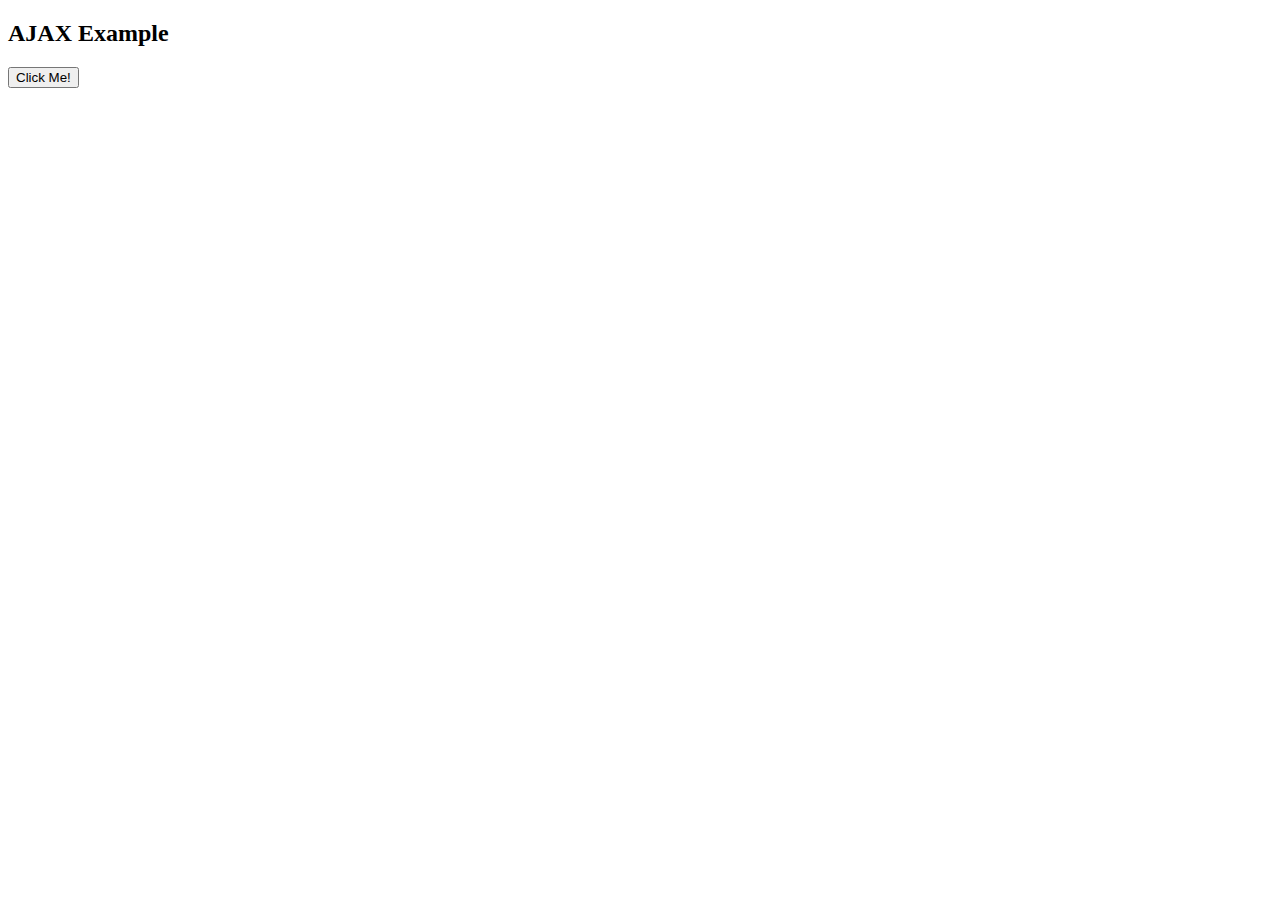
<file: Ajax/index.html>
<!DOCTYPE html>
<html>
<head>
    <title>AJAX Example</title>
</head>
<body>
    <h2>AJAX Example</h2>
    <button onclick="loadData()">Click Me!</button>
    <div id="result"></div>

    <script>
        function loadData() {
            // Step 1: Create a new XMLHttpRequest object
            var xhttp = new XMLHttpRequest();

            // Step 2: Define what happens when the response is ready
            xhttp.onreadystatechange = function() {
                if (this.readyState == 4 && this.status == 200) {
                    // Step 5: Update the page with the response
                    document.getElementById("result").innerHTML = this.responseText;
                }
            };

            // Step 3: Specify the request
            xhttp.open("GET", "data.txt", true); // true = asynchronous

            // Step 4: Send the request
            xhttp.send();
        }
    </script>
</body>
</html>
</file>
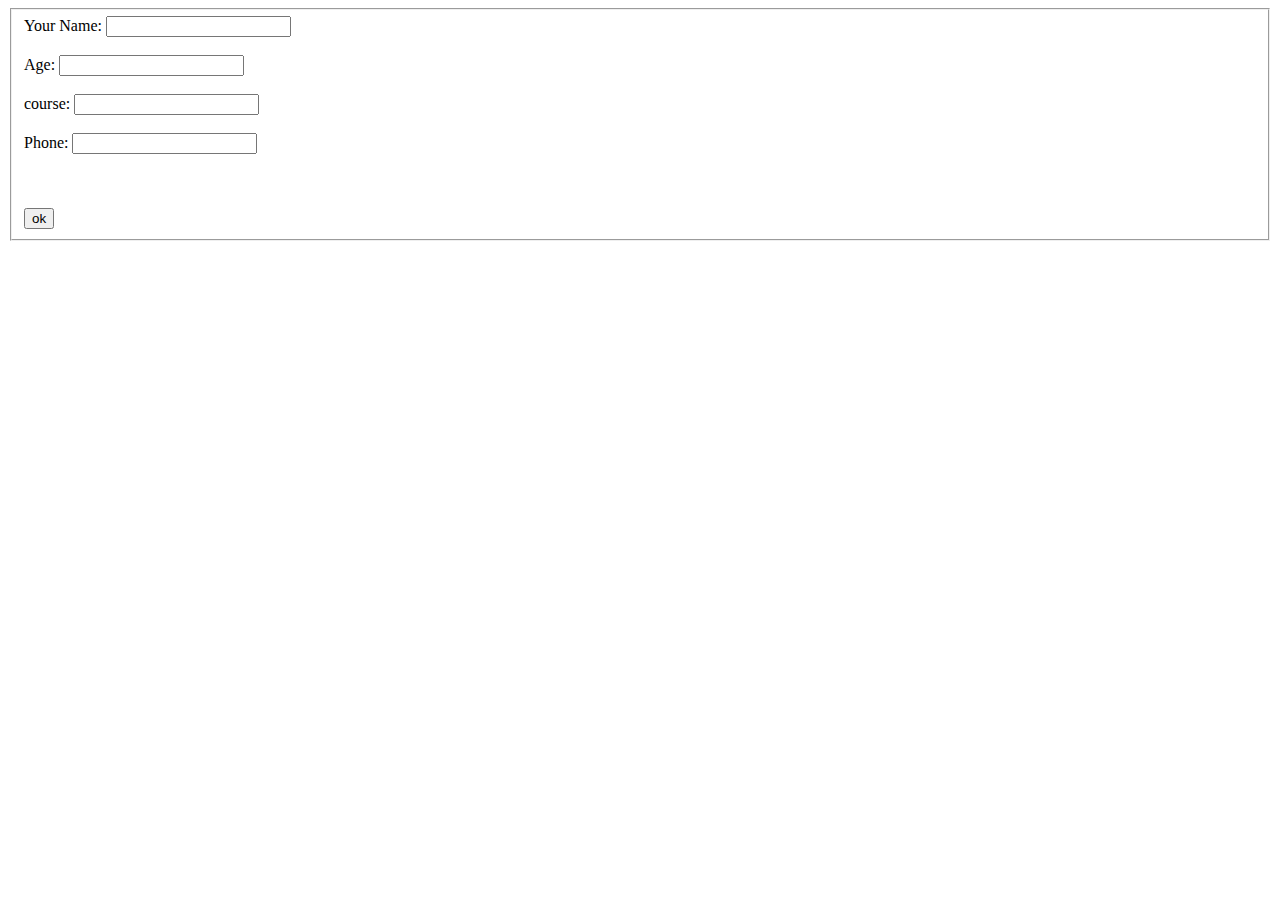
<file: DataBase/index.html>
<!DOCTYPE html>
<html lang="en">
<head>
    <meta charset="UTF-8">
    <meta name="viewport" content="width=device-width, initial-scale=1.0">
    <title>form</title>
</head>
<body>
    <form action="home.php" method="post">
    <fieldset>
       
    <label for="name" >Your Name:</label>
    <input type="text" name="name" ><br><br>
         <label for="age" >Age:</label>
    <input type="number" name="age"><br> <br>
    <label for="course" >course:</label>
    <input type="text" name= "course"><br><br>
    <label for="phone">Phone:</label>
    <input type="text" name= "phone" ><br><br>
    <br><br>
    <input type="submit" value="ok">
    </fieldset>

    </form>

</body>
</html>
</file>
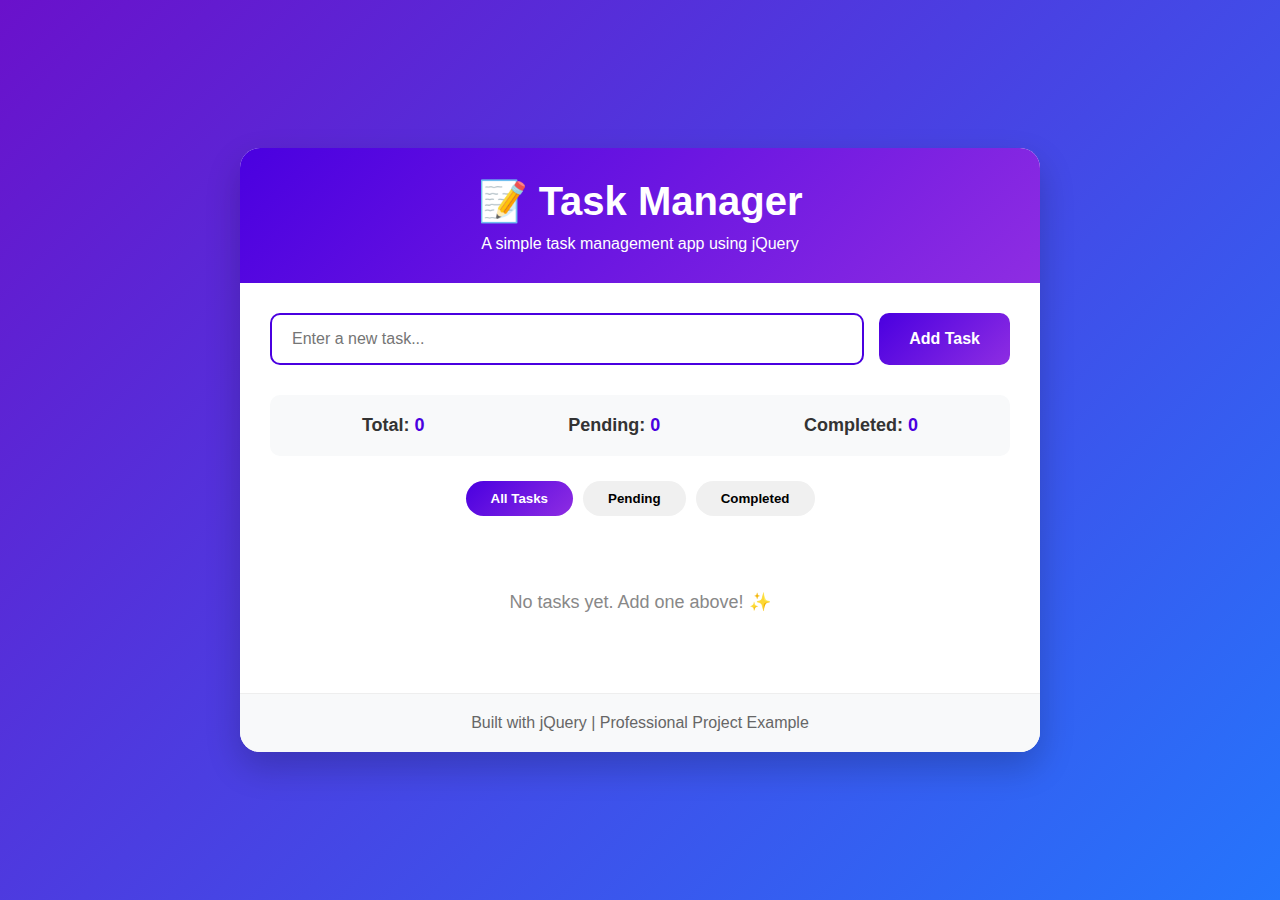
<file: LearnJquery/index.html>
<!DOCTYPE html>
<html lang="en">
<head>
    <meta charset="UTF-8">
    <meta name="viewport" content="width=device-width, initial-scale=1.0">
    <title>jQuery Task Manager</title>
    <link rel="stylesheet" href="style.css">
    <script src="https://code.jquery.com/jquery-3.6.0.min.js"></script>
</head>
<body>
    <div class="container">
        <header>
            <h1>📝 Task Manager</h1>
            <p>A simple task management app using jQuery</p>
        </header>

        <div class="app-container">
            <!-- Input Section -->
            <div class="input-section">
                <input type="text" id="taskInput" placeholder="Enter a new task...">
                <button id="addTaskBtn" class="btn-primary">Add Task</button>
            </div>

            <!-- Task Stats -->
            <div class="stats">
                <span>Total: <span id="totalTasks">0</span></span>
                <span>Pending: <span id="pendingTasks">0</span></span>
                <span>Completed: <span id="completedTasks">0</span></span>
            </div>

            <!-- Filter Buttons -->
            <div class="filters">
                <button class="filter-btn active" data-filter="all">All Tasks</button>
                <button class="filter-btn" data-filter="pending">Pending</button>
                <button class="filter-btn" data-filter="completed">Completed</button>
            </div>

            <!-- Task List -->
            <ul id="taskList" class="task-list">
                <!-- Tasks will be added here dynamically -->
            </ul>

            <!-- Empty State -->
            <div id="emptyState" class="empty-state">
                <p>No tasks yet. Add one above! ✨</p>
            </div>
        </div>

        <footer>
            <p>Built with jQuery | Professional Project Example</p>
        </footer>
    </div>

    <script src="script.js"></script>
</body>
</html>
</file>
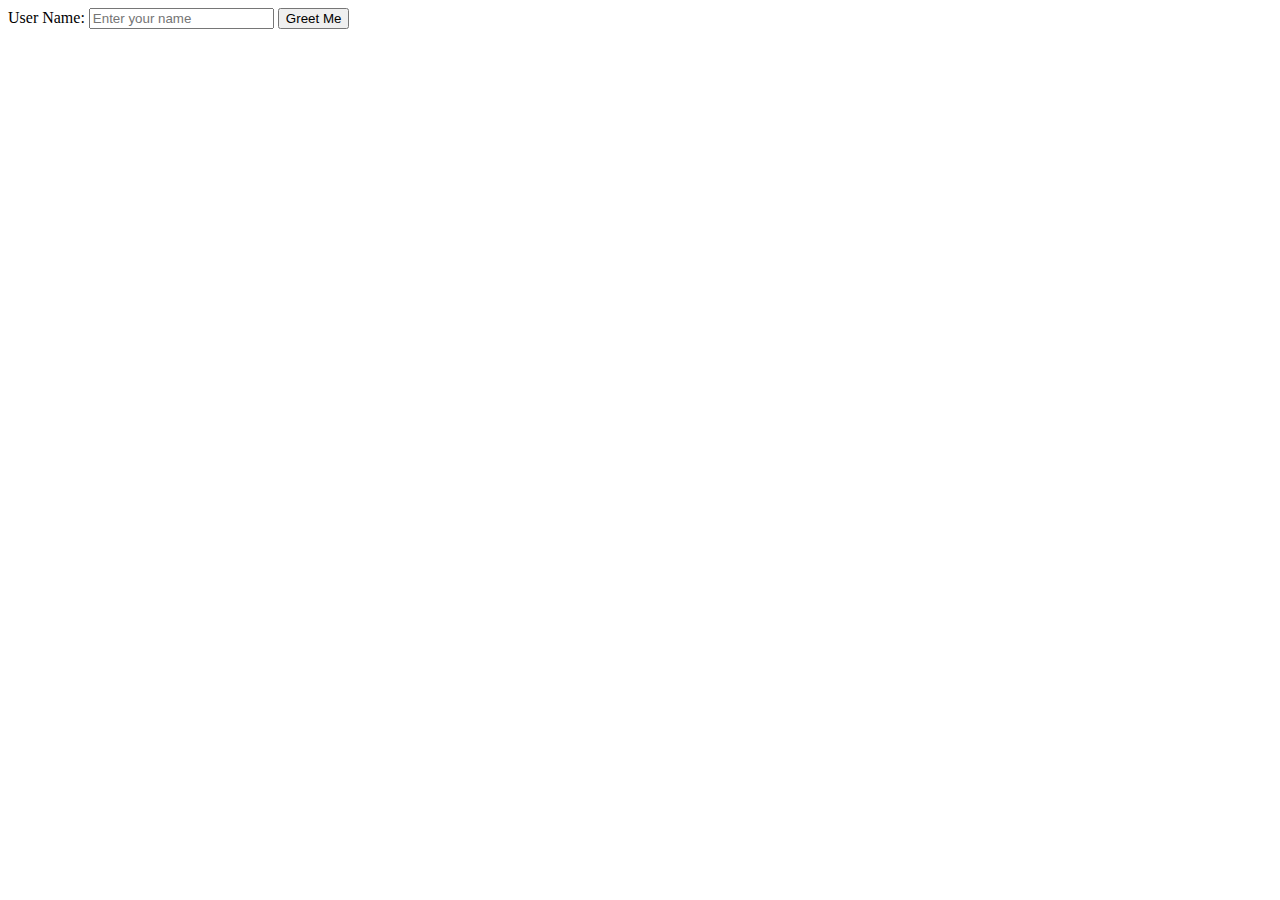
<file: greet.html>
<!DOCTYPE html>
<html lang="en">

<head>
    <title>Document</title>
</head>

<body>
    <form action="greet.php" method="post"></form>
    <label for="name">User Name:</label>
    <input type="text" id="name" placeholder="Enter your name ">

    <input type="submit" value="Greet Me">
</body>

</html>
</file>
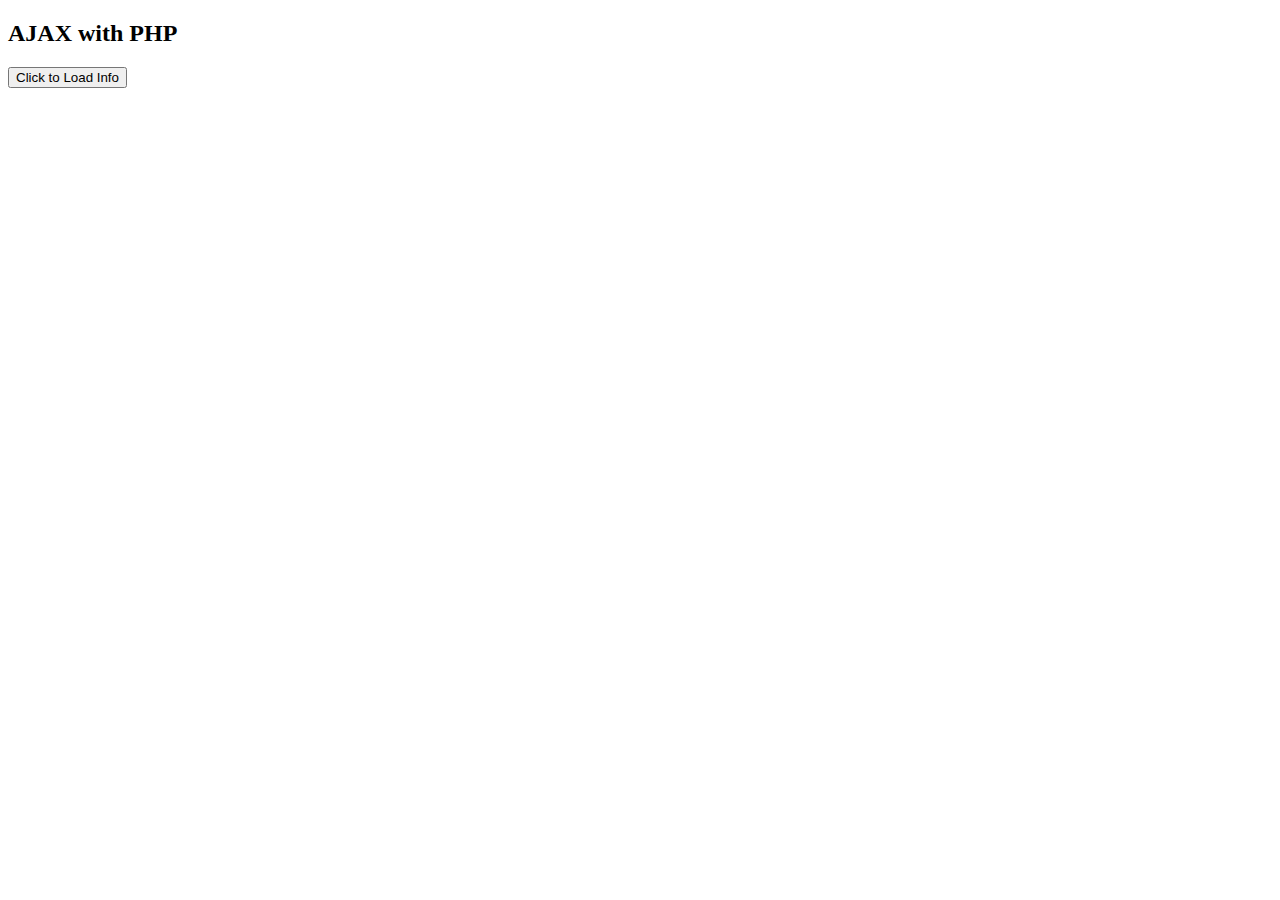
<file: Ajax/ajax+php.html>
<!DOCTYPE html>
<html>
<head>
    <title>AJAX + PHP Example</title>
</head>
<body>
    <h2>AJAX with PHP</h2>
    <button onclick="loadData()">Click to Load Info</button>
    <div id="result"></div>

    <script>
        function loadData() {
            var xhttp = new XMLHttpRequest();

            xhttp.onreadystatechange = function() {
                if (this.readyState == 4 && this.status == 200) {
                    document.getElementById("result").innerHTML = this.responseText;
                }
            };

            xhttp.open("GET", "data.php", true);  // Request PHP file
            xhttp.send();
        }
    </script>
</body>
</html>
</file>
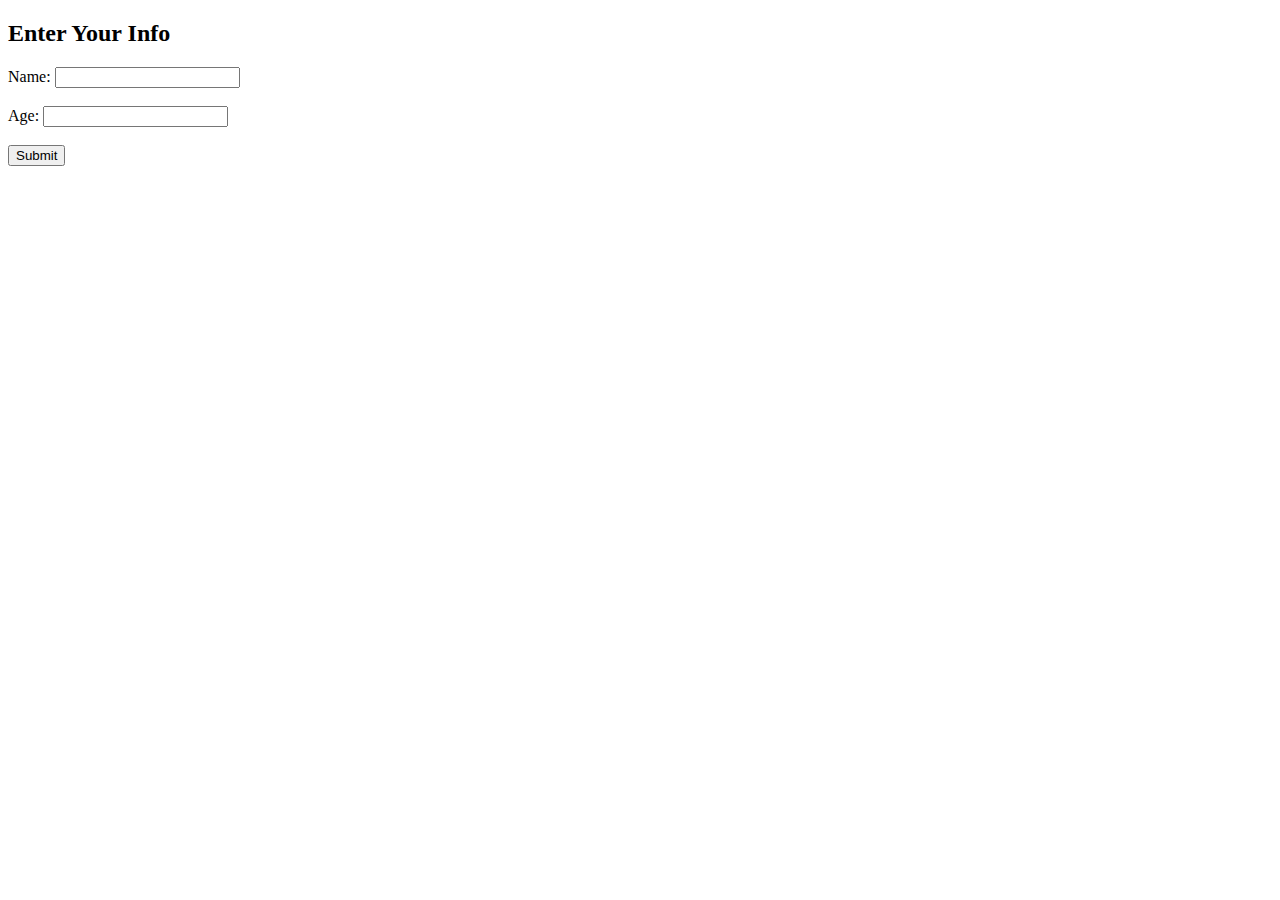
<file: Ajax/AjaxWithPhponForm.html>
<!DOCTYPE html>
<html>
<head>
    <title>AJAX Form Example</title>
</head>
<body>
    <h2>Enter Your Info</h2>
    Name: <input type="text" id="name"><br><br>
    Age: <input type="number" id="age"><br><br>
    <button onclick="submitData()">Submit</button>

    <div id="result" style="margin-top:20px; font-weight:bold;"></div>

    <script>
        function submitData() {
            // Get values from input
            var name = document.getElementById("name").value;
            var age = document.getElementById("age").value;

            // Create AJAX object
            var xhttp = new XMLHttpRequest();

            // When server responds
            xhttp.onreadystatechange = function() {
                if (this.readyState == 4 && this.status == 200) {
                    document.getElementById("result").innerHTML = this.responseText;
                }
            };

            // Send data to PHP using GET
            xhttp.open("GET", "process.php?name=" + name + "&age=" + age, true);
            xhttp.send();
        }
    </script>
</body>
</html>
</file>
<file: LearnJquery/style.css>
* {
    margin: 0;
    padding: 0;
    box-sizing: border-box;
    font-family: 'Segoe UI', Tahoma, Geneva, Verdana, sans-serif;
}

body {
    background: linear-gradient(135deg, #6a11cb 0%, #2575fc 100%);
    min-height: 100vh;
    display: flex;
    justify-content: center;
    align-items: center;
    padding: 20px;
}

.container {
    width: 100%;
    max-width: 800px;
    background: white;
    border-radius: 20px;
    box-shadow: 0 15px 35px rgba(0, 0, 0, 0.2);
    overflow: hidden;
}

header {
    background: linear-gradient(135deg, #4a00e0 0%, #8e2de2 100%);
    color: white;
    padding: 30px;
    text-align: center;
}

header h1 {
    font-size: 2.5rem;
    margin-bottom: 10px;
}

.app-container {
    padding: 30px;
}

.input-section {
    display: flex;
    gap: 15px;
    margin-bottom: 30px;
}

#taskInput {
    flex: 1;
    padding: 15px 20px;
    border: 2px solid #e0e0e0;
    border-radius: 10px;
    font-size: 16px;
    transition: border-color 0.3s;
}

#taskInput:focus {
    outline: none;
    border-color: #4a00e0;
}

.btn-primary {
    background: linear-gradient(135deg, #4a00e0 0%, #8e2de2 100%);
    color: white;
    border: none;
    padding: 15px 30px;
    border-radius: 10px;
    cursor: pointer;
    font-size: 16px;
    font-weight: 600;
    transition: transform 0.3s, box-shadow 0.3s;
}

.btn-primary:hover {
    transform: translateY(-2px);
    box-shadow: 0 5px 15px rgba(142, 45, 226, 0.4);
}

.stats {
    display: flex;
    justify-content: space-around;
    background: #f8f9fa;
    padding: 20px;
    border-radius: 10px;
    margin-bottom: 25px;
}

.stats span {
    font-size: 18px;
    font-weight: 600;
    color: #333;
}

#totalTasks, #pendingTasks, #completedTasks {
    color: #4a00e0;
    font-weight: 700;
}

.filters {
    display: flex;
    gap: 10px;
    margin-bottom: 25px;
    justify-content: center;
}

.filter-btn {
    padding: 10px 25px;
    background: #f0f0f0;
    border: none;
    border-radius: 25px;
    cursor: pointer;
    font-weight: 600;
    transition: all 0.3s;
}

.filter-btn.active {
    background: linear-gradient(135deg, #4a00e0 0%, #8e2de2 100%);
    color: white;
}

.filter-btn:hover:not(.active) {
    background: #e0e0e0;
}

.task-list {
    list-style: none;
}

.task-item {
    background: white;
    border: 2px solid #f0f0f0;
    border-radius: 10px;
    padding: 20px;
    margin-bottom: 15px;
    display: flex;
    align-items: center;
    justify-content: space-between;
    transition: all 0.3s;
    animation: slideIn 0.3s ease;
}

@keyframes slideIn {
    from { opacity: 0; transform: translateY(-10px); }
    to { opacity: 1; transform: translateY(0); }
}

.task-item:hover {
    border-color: #d0d0d0;
    box-shadow: 0 5px 15px rgba(0, 0, 0, 0.05);
}

.task-item.completed {
    opacity: 0.7;
    background: #f9f9f9;
}

.task-content {
    display: flex;
    align-items: center;
    gap: 15px;
    flex: 1;
}

.task-checkbox {
    width: 22px;
    height: 22px;
    cursor: pointer;
}

.task-text {
    font-size: 18px;
    flex: 1;
}

.task-item.completed .task-text {
    text-decoration: line-through;
    color: #888;
}

.task-actions {
    display: flex;
    gap: 10px;
}

.btn-icon {
    background: none;
    border: none;
    font-size: 20px;
    cursor: pointer;
    padding: 8px;
    border-radius: 5px;
    transition: background 0.3s;
}

.delete-btn {
    color: #ff4757;
}

.delete-btn:hover {
    background: rgba(255, 71, 87, 0.1);
}

.empty-state {
    text-align: center;
    padding: 50px 20px;
    color: #888;
    font-size: 18px;
}

footer {
    text-align: center;
    padding: 20px;
    background: #f8f9fa;
    color: #666;
    border-top: 1px solid #eee;
}

@media (max-width: 600px) {
    .input-section {
        flex-direction: column;
    }
    
    .filters {
        flex-wrap: wrap;
    }
    
    .task-item {
        flex-direction: column;
        align-items: flex-start;
        gap: 15px;
    }
    
    .task-actions {
        align-self: flex-end;
    }
}
</file>
